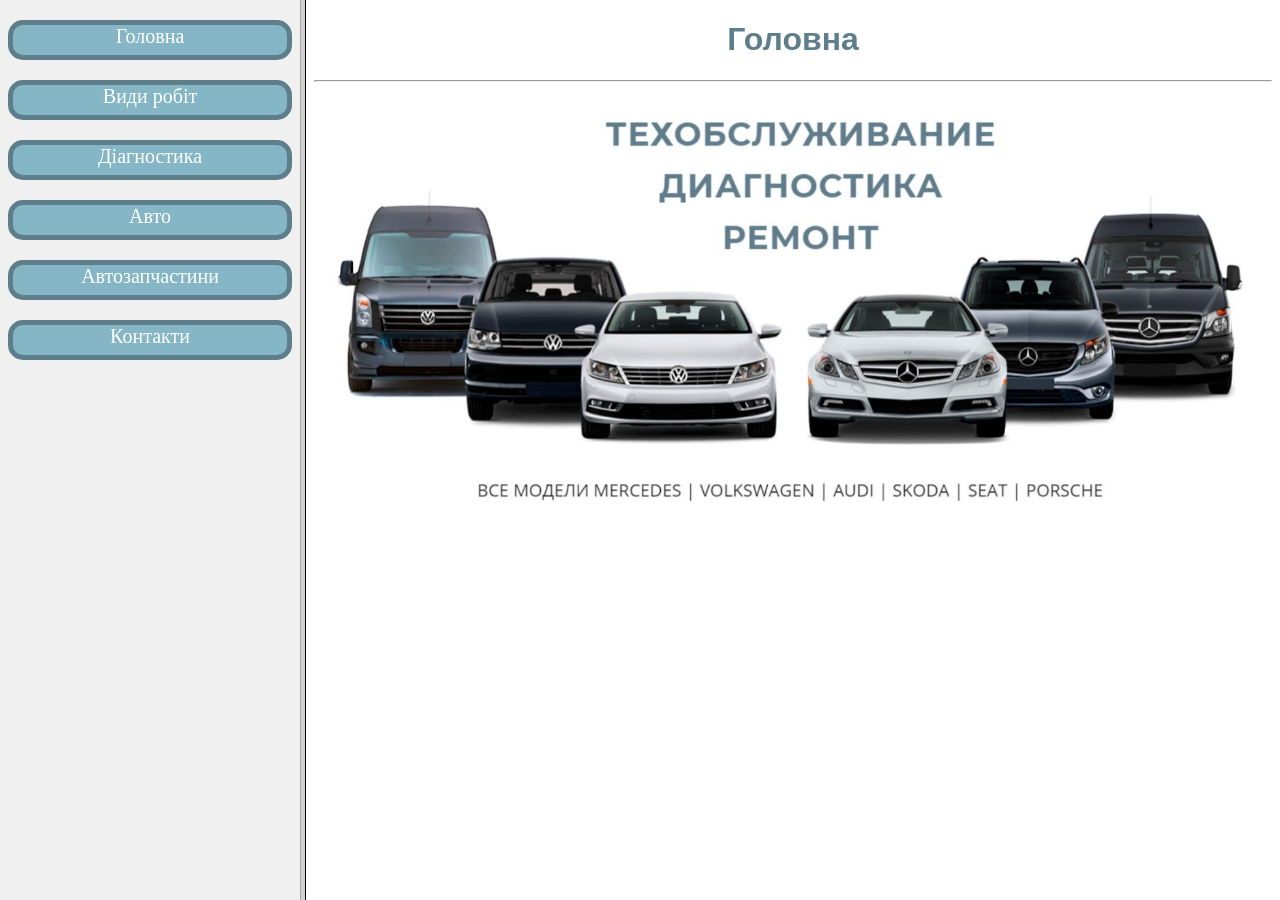
<file: STO/index.html>
<!DOCTYPE HTML PUBLIC "-//W3C//DTD HTML 4.01 Frameset//EN" "http://www.w3.org/TR/html4/frameset.dtd">
<html>
<head>
    <link href="css/Style.css" rel="stylesheet">
    <meta http-equiv="Content-Type" content="text/html; charset=utf-8">
    <title>Сервіс</title>
</head>
<frameset cols="300px,*">
    <frame src="menu.html" name="MENU">
    <frame src="main_page.html" name="CONTENT">
</frameset>

<footer>
    asd
</footer>
</html>
</file>
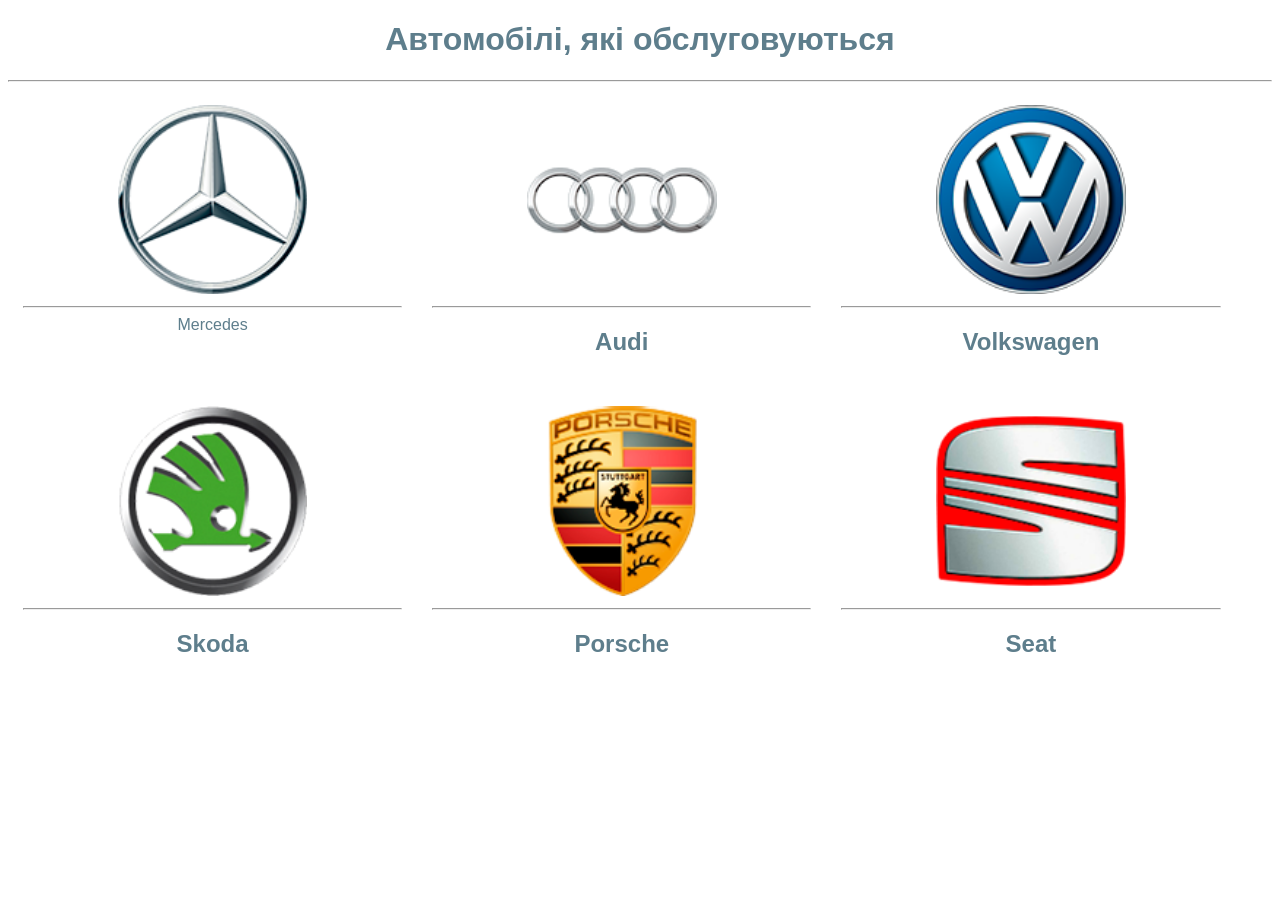
<file: STO/auto_page.html>
<!DOCTYPE html>
<html lang="en">
<head>
    <meta charset="UTF-8">
    <title>Обслуговування</title>
</head>
<body style="font-family: sans-serif; color: #5E7E8C">
<h1 style="text-align: center; font-family: Georgia,sans-serif">Автомобілі, які обслуговуються</h1>
<hr>
<div style="display:flex;">
    <div style="margin: 10px; padding: 5px; width: 30%; text-align: center;">
        <img src="image/auto1.png" width="50%" alt="">
        <hr>
        <h >Mercedes</h>
    </div>
    <div style="margin: 10px; padding: 5px; width: 30%; text-align: center;">
        <img src="image/auto2.png" width="50%" alt="">
        <hr>
        <h2>Audi</h2>
    </div>
    <div style="margin: 10px; padding: 5px; width: 30%; text-align: center;">
        <img src="image/auto3.png" width="50%" alt="">
        <hr>
        <h2>Volkswagen</h2>
    </div>
</div>
<div style="display:flex;">
    <div style="margin: 10px; padding: 5px; width: 30%; text-align: center;">
        <img src="image/auto4.png" width="50%" alt="">
        <hr>
        <h2>Skoda</h2>
    </div>
    <div style="margin: 10px; padding: 5px; width: 30%; text-align: center;">
        <img src="image/auto5.png" width="50%" alt="">
        <hr>
        <h2>Porsche</h2>
    </div>
    <div style="margin: 10px; padding: 5px; width: 30%; text-align: center;">
        <img src="image/auto6.png" width="50%" alt="">
        <hr>
        <h2>Seat</h2>
    </div>

</div>
</body>
</html>
</file>
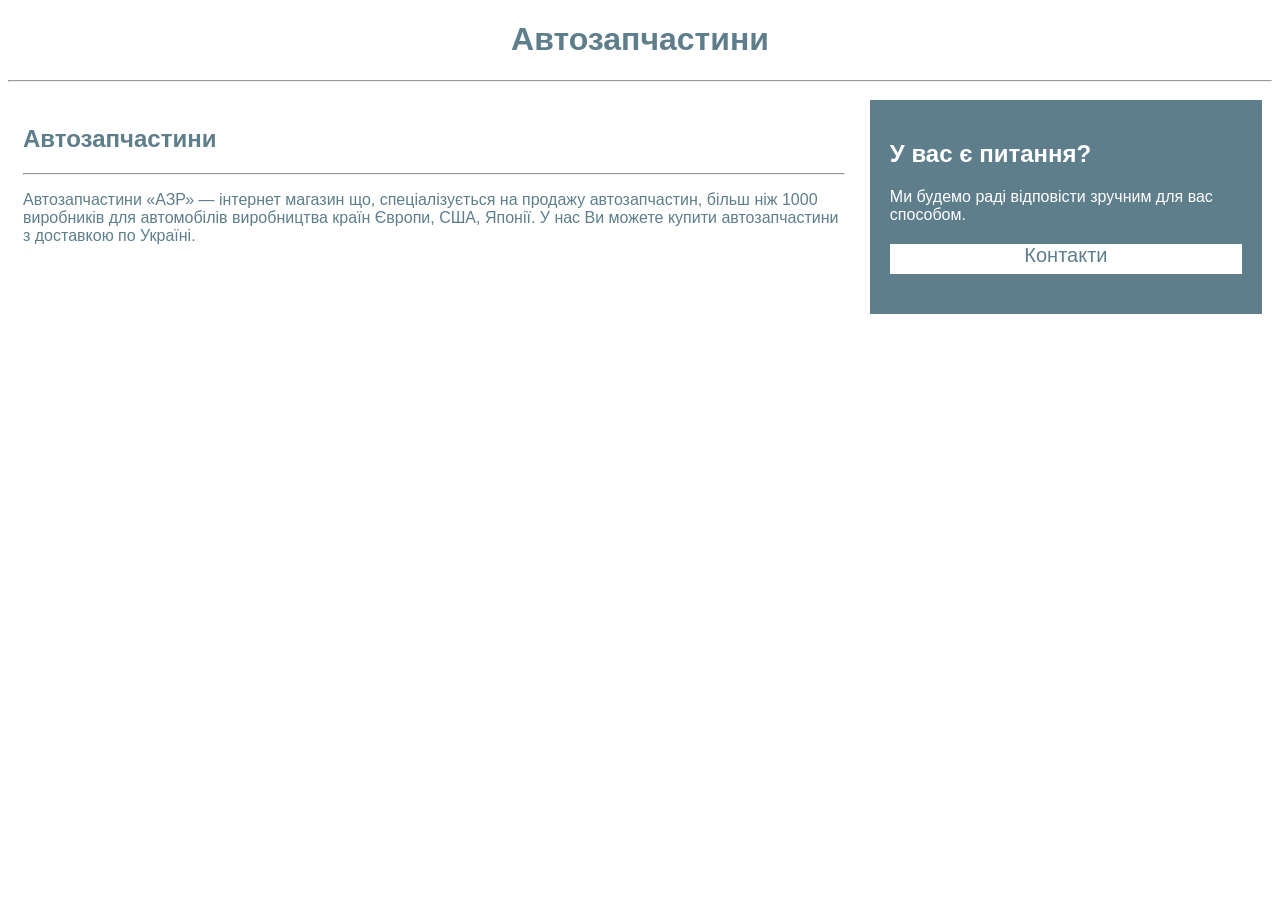
<file: STO/autodetails_page.html>
<!DOCTYPE html>
<html lang="en">
<head>
    <meta charset="UTF-8">
    <title>Автозапчастини</title>
</head>
<body style="font-family: sans-serif; color: #5e7e8c">
<h1 style="text-align: center; font-family: Georgia,sans-serif">Автозапчастини</h1>
<hr>
<div style="display:flex;">
    <div style="margin: 10px; padding: 5px; width: 70%">
        <h2>Автозапчастини</h2>
        <hr>
        <p style="font-family: Georgia,sans-serif">Автозапчастини «АЗР» — інтернет магазин що, спеціалізується на
            продажу автозапчастин, більш ніж 1000 виробників
            для автомобілів виробництва країн Європи, США, Японії. У нас Ви можете
            купити автозапчастини з доставкою по Україні.</p>
    </div>
    <div style="color: white; margin: 10px; padding: 20px; background-color: #5e7e8c; width: 30%">
        <h2>У вас є питання?</h2>
        <p>Ми будемо раді відповісти зручним для вас способом.</p>
        <p style="background-color: #ffffff;

    font-family: sans-serif;
    transition: color, 0.4s;
    text-align: center;
    height: 30px;
    font-size: 20px;">

            <a href="contacts_page.html" style="user-select: none;
    text-decoration: none;
    outline: none;
    color: #5e7e8c;
    padding: 20px;">

            Контакти
        </a></p>
    </div>

</div>



</body>
</html>
</file>
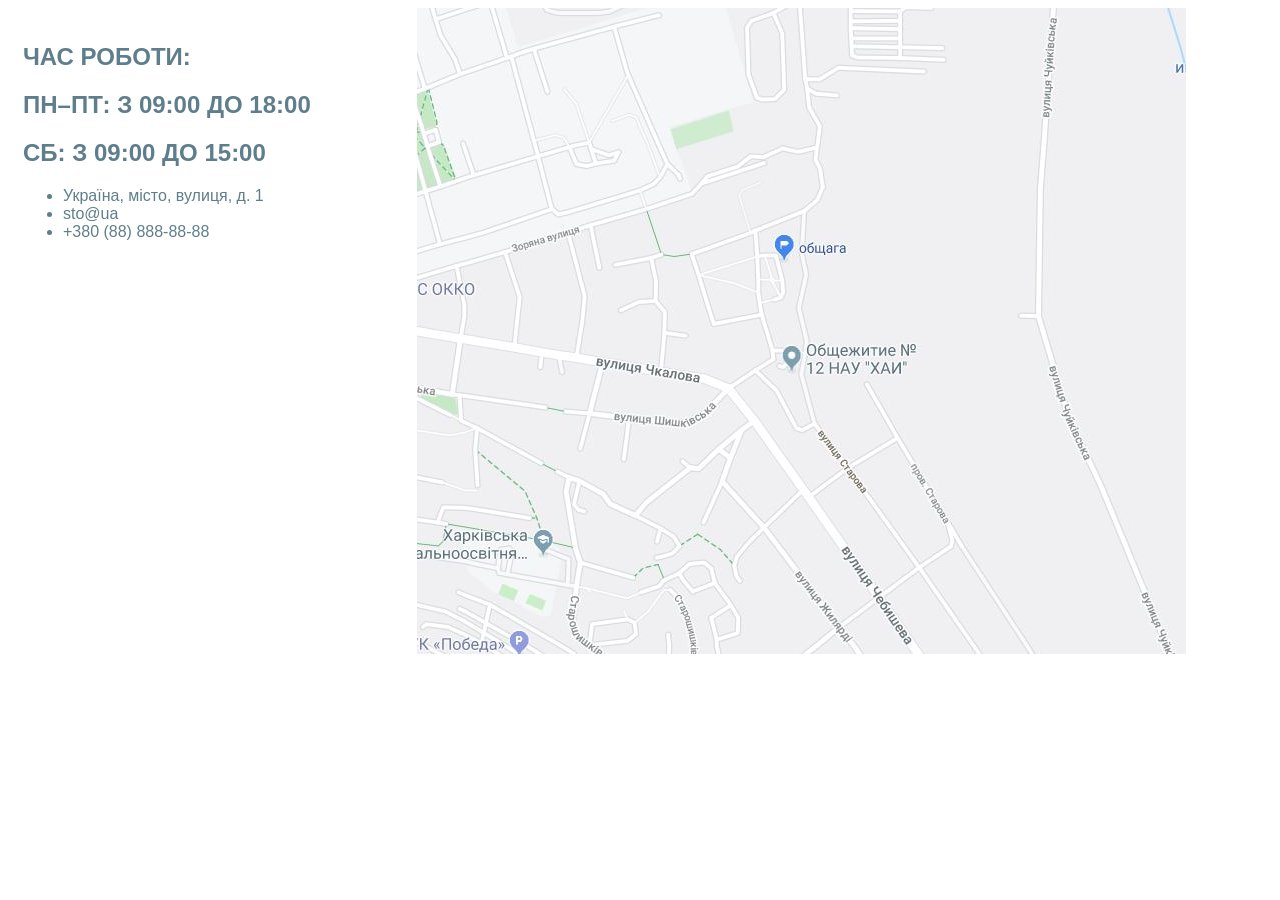
<file: STO/contacts_page.html>
<!DOCTYPE html>
<html lang="en">
<head>
    <meta charset="UTF-8">
    <title>Контакти</title>
</head>
<body style="font-family: sans-serif; color: #5e7e8c">
<div style="display:flex;">
    <div style="margin: 10px; padding: 5px; width: 30%;">
        <h2>ЧАС РОБОТИ:</h2>
        <h2>ПН–ПТ: З 09:00 ДО 18:00</h2>
        <h2>СБ: З 09:00 ДО 15:00</h2>
        <ul>
            <li>Україна, місто, вулиця, д. 1</li>
            <li>sto@ua</li>
            <li>+380 (88) 888-88-88</li>
        </ul>
    </div>
    <div>
        <img src="image/map.JPG" alt="" width="100%">
    </div>

</div>
</body>
</html>
</file>
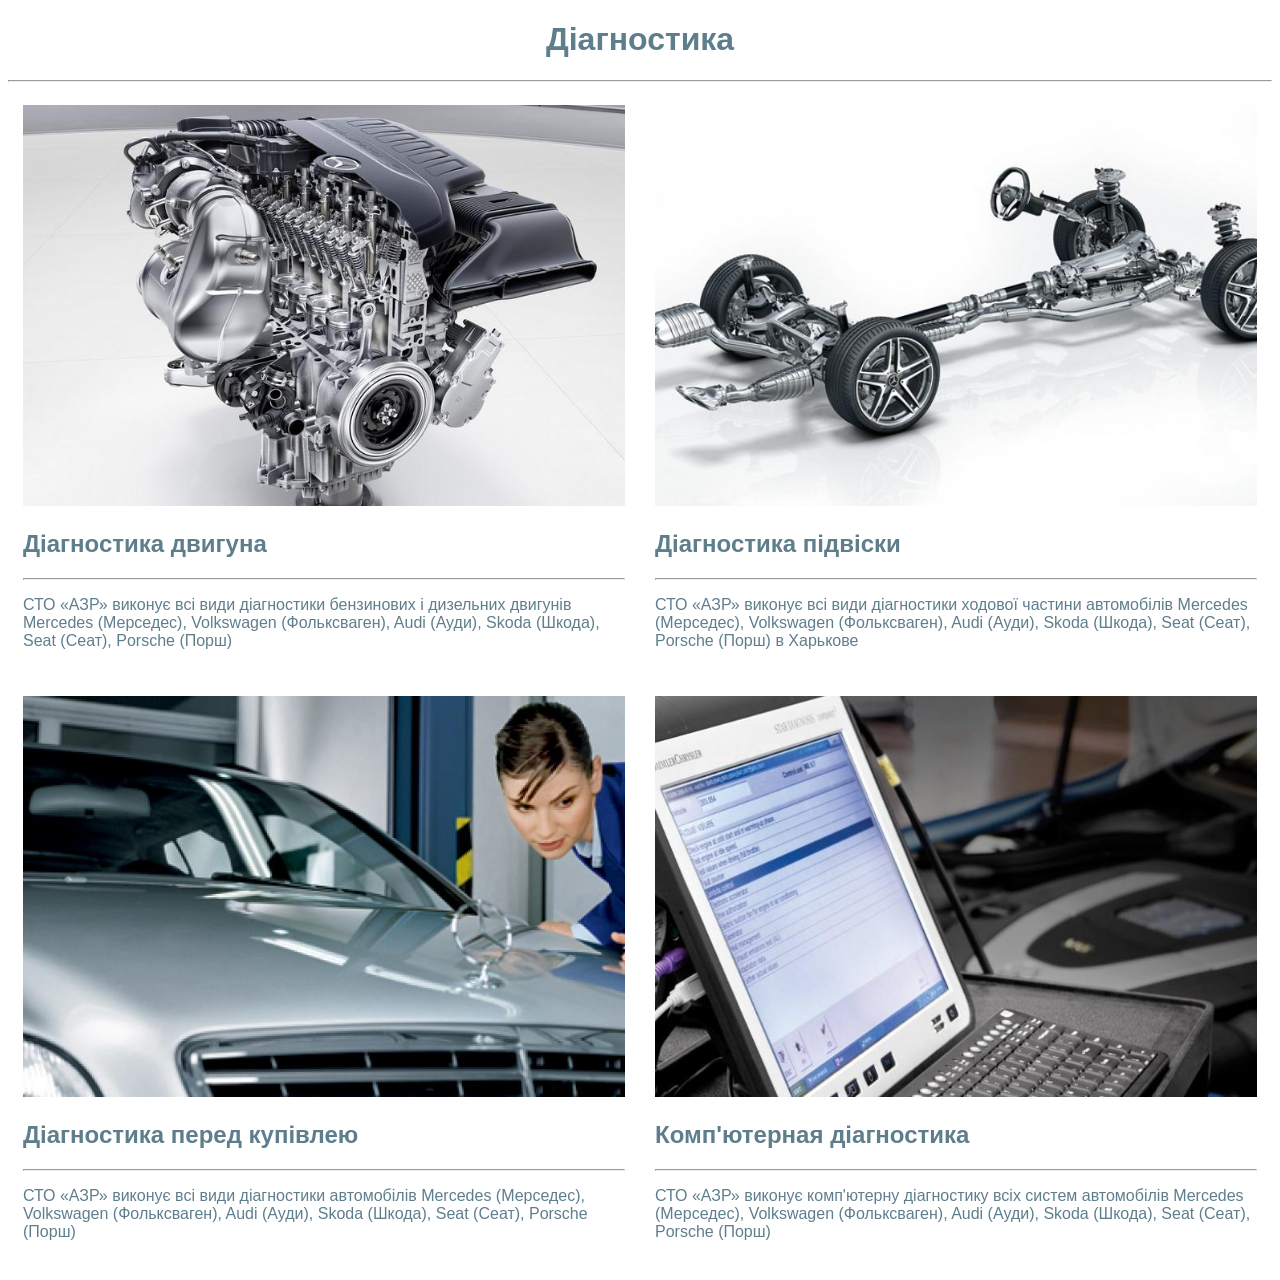
<file: STO/diagnostic_page.html>
<!DOCTYPE html>
<html lang="en">
<head>
    <meta charset="UTF-8">
    <title>Діагностика</title>
</head>
<body style="font-family: sans-serif; color: #5E7E8C">
<h1 style="text-align: center">Діагностика</h1>
<hr>
<div style="display:flex;">
    <div style="margin: 10px; padding: 5px; width: 50%">
        <img src="image/diag1.jpg" width="100%" alt="">
        <h2 style="font-family: Georgia,sans-serif">Діагностика двигуна</h2>
        <hr>
        <p style="font-family: Georgia,sans-serif">СТО «АЗР» виконує всі види діагностики бензинових і дизельних двигунів Mercedes (Мерседес), Volkswagen (Фольксваген), Audi (Ауди), Skoda (Шкода), Seat (Сеат), Porsche (Порш)</p>
    </div>
    <div style="margin: 10px; padding: 5px; width: 50%">
        <img src="image/diag2.jpg" width="100%" alt="">
        <h2 style="font-family: Georgia,sans-serif">Діагностика підвіски</h2>
        <hr>
        <p style="font-family: Georgia,sans-serif">СТО «АЗР» виконує всі види діагностики ходової частини автомобілів Mercedes (Мерседес), Volkswagen (Фольксваген), Audi (Ауди), Skoda (Шкода), Seat (Сеат), Porsche (Порш) в Харькове</p>
    </div>

</div>
<div style="display:flex;">
    <div style="margin: 10px; padding: 5px; width: 50%">
        <img src="image/diag3.jpg" width="100%" alt="">
        <h2 style="font-family: Georgia,sans-serif">Діагностика перед купівлею</h2>
        <hr>
        <p style="font-family: Georgia,sans-serif">СТО «АЗР» виконує всі види діагностики автомобілів Mercedes (Мерседес), Volkswagen (Фольксваген), Audi (Ауди), Skoda (Шкода), Seat (Сеат), Porsche (Порш)</p>
    </div>
    <div style="margin: 10px; padding: 5px; width: 50%">
        <img src="image/diag4.jpg" width="100%" alt="">
        <h2 style="font-family: Georgia,sans-serif">Комп'ютерная діагностика</h2>
        <hr>
        <p style="font-family: Georgia,sans-serif">СТО «АЗР» виконує комп'ютерну діагностику всіх систем автомобілів Mercedes (Мерседес), Volkswagen (Фольксваген), Audi (Ауди), Skoda (Шкода), Seat (Сеат), Porsche (Порш)</p>
    </div>
</div>
</body>
</html>
</file>
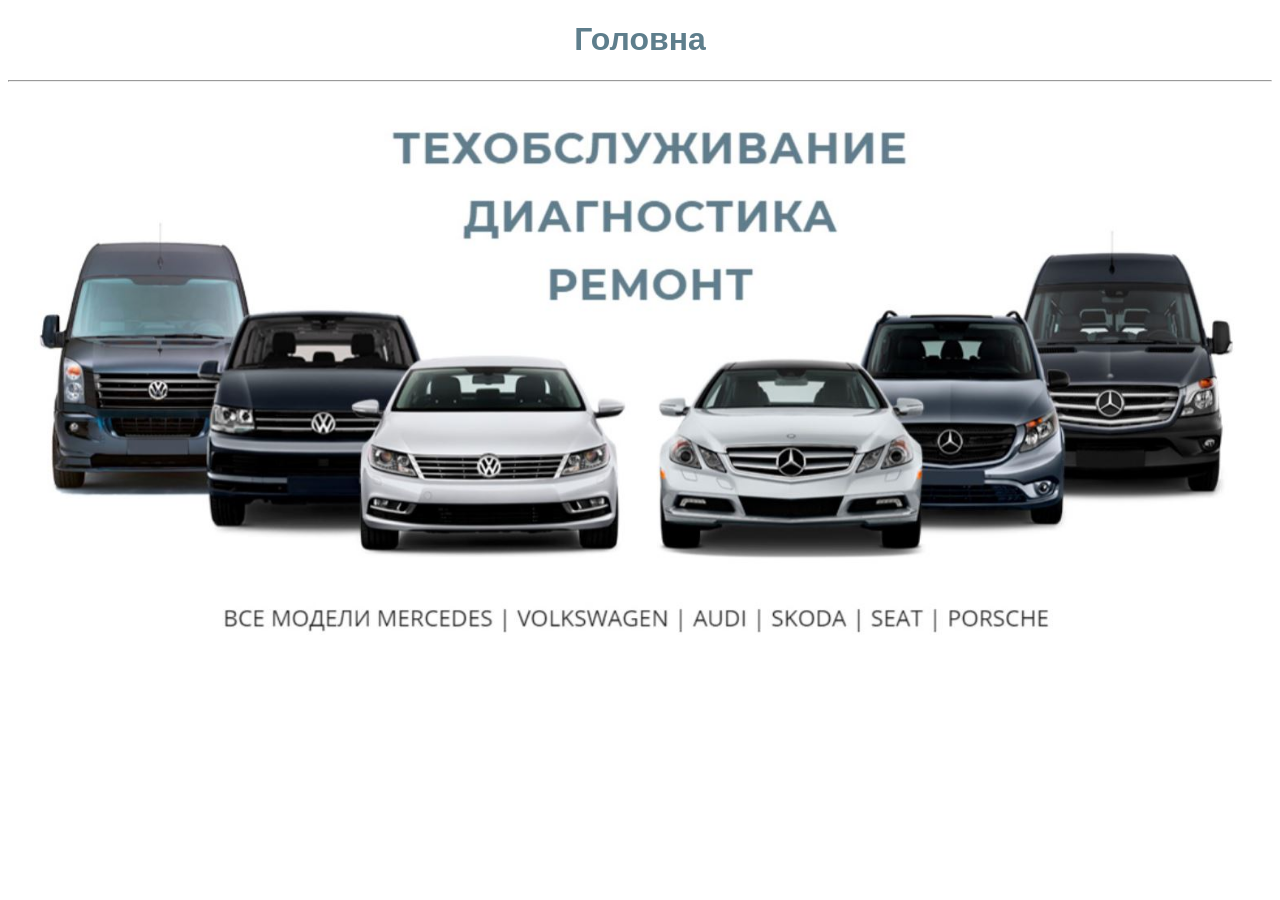
<file: STO/main_page.html>
<!DOCTYPE html>
<html lang="en">
<head>
    <meta charset="UTF-8">
    <title>Title</title>
</head>
<body style="font-family: sans-serif; color: #5E7E8C">
<h1 style="text-align: center;">Головна</h1>
<hr>
<img src="image/Main.JPG" alt="" width="100%">
</body>
</html>
</file>
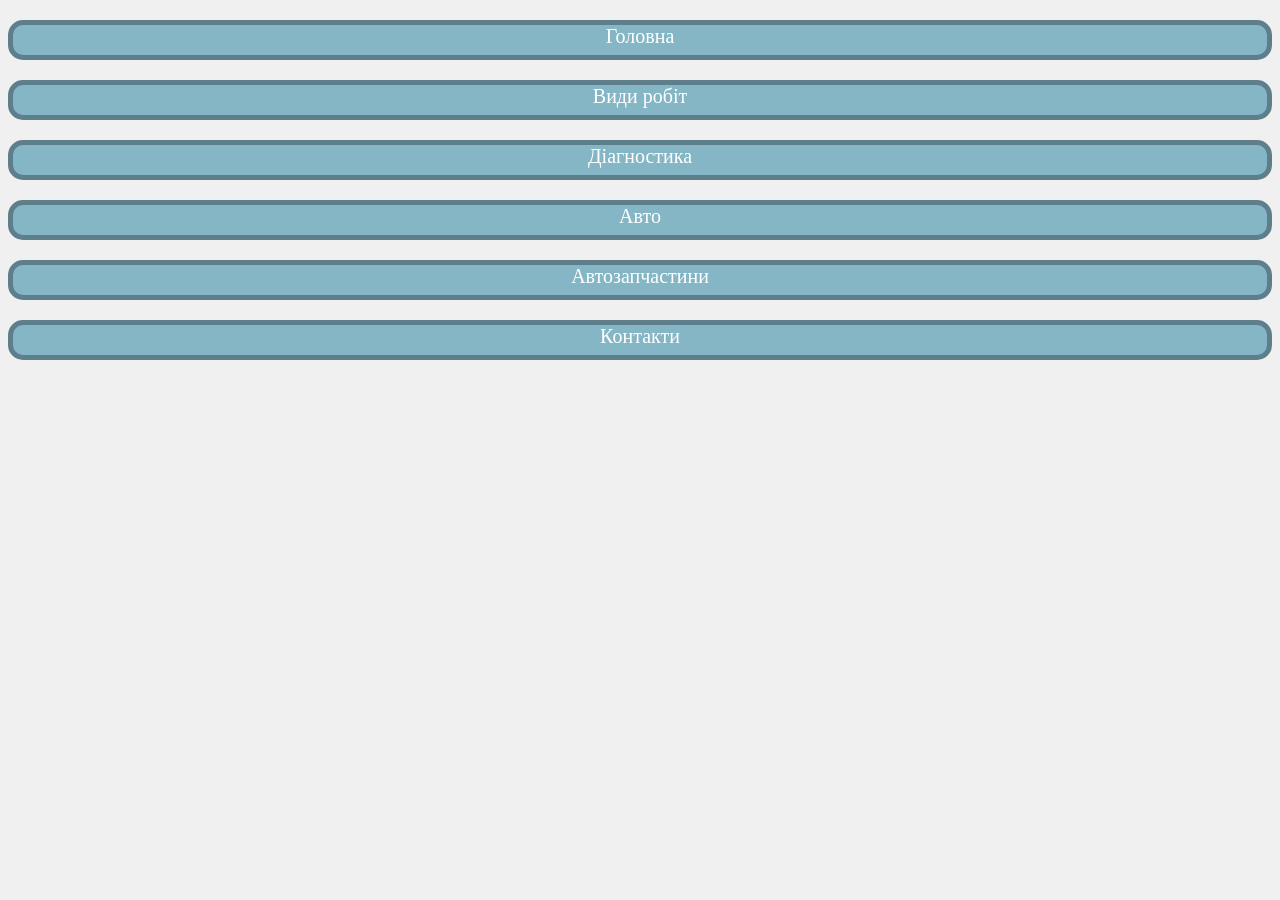
<file: STO/menu.html>
<!DOCTYPE HTML PUBLIC "-//W3C//DTD HTML 4.01//EN" "http://www.w3.org/TR/html4/strict.dtd">
<html>
<head>
    <link href="css/menu.css" rel="stylesheet">
    <meta http-equiv="Content-Type" content="text/html; charset=utf-8">
    <title>Навігація по сайту</title>
</head>
<body style="background: #f0f0f0">

    <p>
        <a href="main_page.html" target="CONTENT">
          Головна
        </a>
    </p>
    <p>
        <a href="work_page.html" target="CONTENT">
            Види робіт
        </a>
    </p>
    <p>
        <a href="diagnostic_page.html" target="CONTENT">
            Діагностика
        </a>
    </p>
    <p>
        <a href="auto_page.html" target="CONTENT">
            Авто
        </a>
    </p>
    <p>
        <a href="autodetails_page.html" target="CONTENT">
            Автозапчастини
        </a>
    </p>
    <p>
        <a href="contacts_page.html" target="CONTENT">
            Контакти
        </a>
    </p>
</body>
</html>
</file>
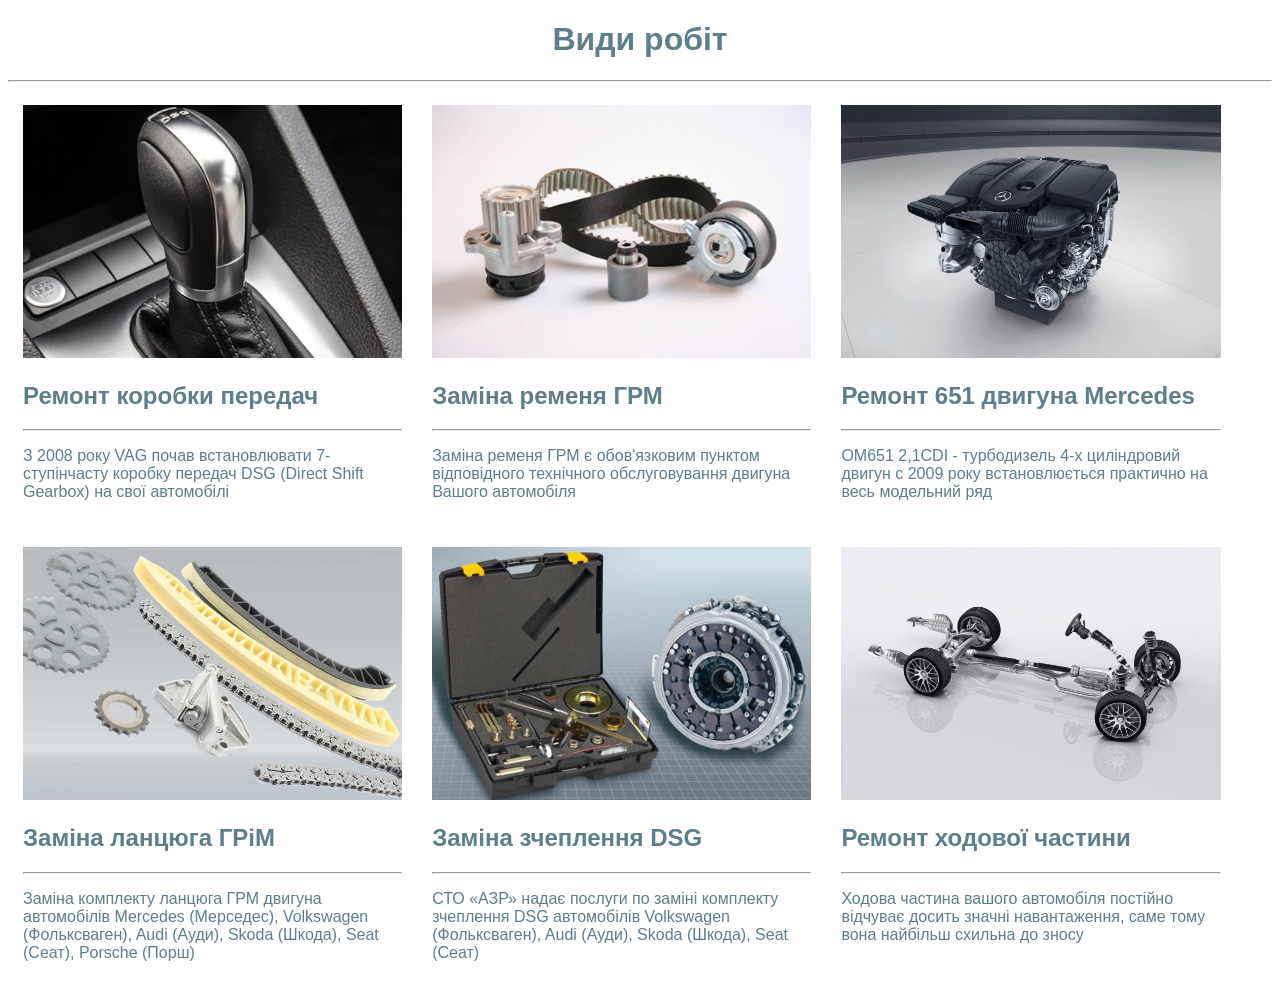
<file: STO/work_page.html>
<!DOCTYPE html>
<html lang="en">
<head>
    <meta charset="UTF-8">
    <title>Види робіт</title>
</head>
<body style="font-family: sans-serif; color: #5E7E8C">
<h1 style="text-align: center; font-family: Georgia,sans-serif">Види робіт</h1>
<hr>
    <div style="display:flex;">
        <div style="margin: 10px; padding: 5px; width: 30%">
            <img src="image/work1.jpg" width="100%" alt="">
            <h2>Ремонт коробки передач</h2>
            <hr>
            <p style="font-family: Georgia,sans-serif">З 2008 року VAG почав встановлювати 7-ступінчасту коробку передач DSG (Direct Shift Gearbox) на свої автомобілі</p>
        </div>
        <div style="margin: 10px; padding: 5px; width: 30%">
            <img src="image/work2.jpg" width="100%" alt="">
            <h2>Заміна ременя ГРМ</h2>
            <hr>
            <p style="font-family: Georgia,sans-serif">Заміна ременя ГРМ є обов'язковим пунктом відповідного технічного обслуговування двигуна Вашого автомобіля</p>
        </div>
        <div style="margin: 10px; padding: 5px; width: 30%">
            <img src="image/work3.jpg" width="100%" alt="">
            <h2>Ремонт 651 двигуна Mercedes</h2>
            <hr>
            <p style="font-family: Georgia,sans-serif">OM651 2,1CDI - турбодизель 4-х циліндровий двигун c 2009 року встановлюється практично на весь модельний ряд</p>
        </div>
    </div>
<div style="display:flex;">
    <div style="margin: 10px; padding: 5px; width: 30%">
        <img src="image/work4.jpg" width="100%" alt="">
        <h2>Заміна ланцюга ГРіМ</h2>
        <hr>
        <p style="font-family: Georgia,sans-serif">Заміна комплекту ланцюга ГРМ двигуна автомобілів Mercedes (Мерседес), Volkswagen (Фольксваген), Audi (Ауди), Skoda (Шкода), Seat (Сеат), Porsche (Порш)</p>
    </div>
    <div style="margin: 10px; padding: 5px; width: 30%">
        <img src="image/work5.png" width="100%" alt="">
        <h2>Заміна зчеплення DSG</h2>
        <hr>
        <p style="font-family: Georgia,sans-serif">СТО «АЗР» надає послуги по заміні комплекту зчеплення DSG автомобілів Volkswagen (Фольксваген), Audi (Ауди), Skoda (Шкода), Seat (Сеат)</p>
    </div>
    <div style="margin: 10px; padding: 5px; width: 30%">
        <img src="image/work6.png" width="100%" alt="">
        <h2>Ремонт ходової частини</h2>
        <hr>
        <p style="font-family: Georgia,sans-serif">Ходова частина вашого автомобіля постійно відчуває досить значні навантаження, саме тому вона найбільш схильна до зносу</p>
    </div>
</div>
</body>
</html>
</file>
<file: STO/css/Style.css>
footer{
    height: 200px;
}
p{
    font-family: Georgia, serif;
    transition: color, 0.4s;
    text-align: center;
    height: 30px;
    font-size: 20px;
}
</file>
<file: STO/css/menu.css>
p{
    background-color: #85b6c5;
    border: 5px solid #5e7e8c;
    border-radius: 15px;

    font-family: Georgia, serif;
    transition: color, 0.4s;
    text-align: center;
    height: 30px;
    font-size: 20px;

}
p a{
    user-select: none;
    text-decoration: none;
    outline: none;
    color: white;
    padding: 20px;


}
div{
    padding: 10px;
    height: 50px;
}

p:hover{
    background-color: #5e7e8c;


}
</file>
